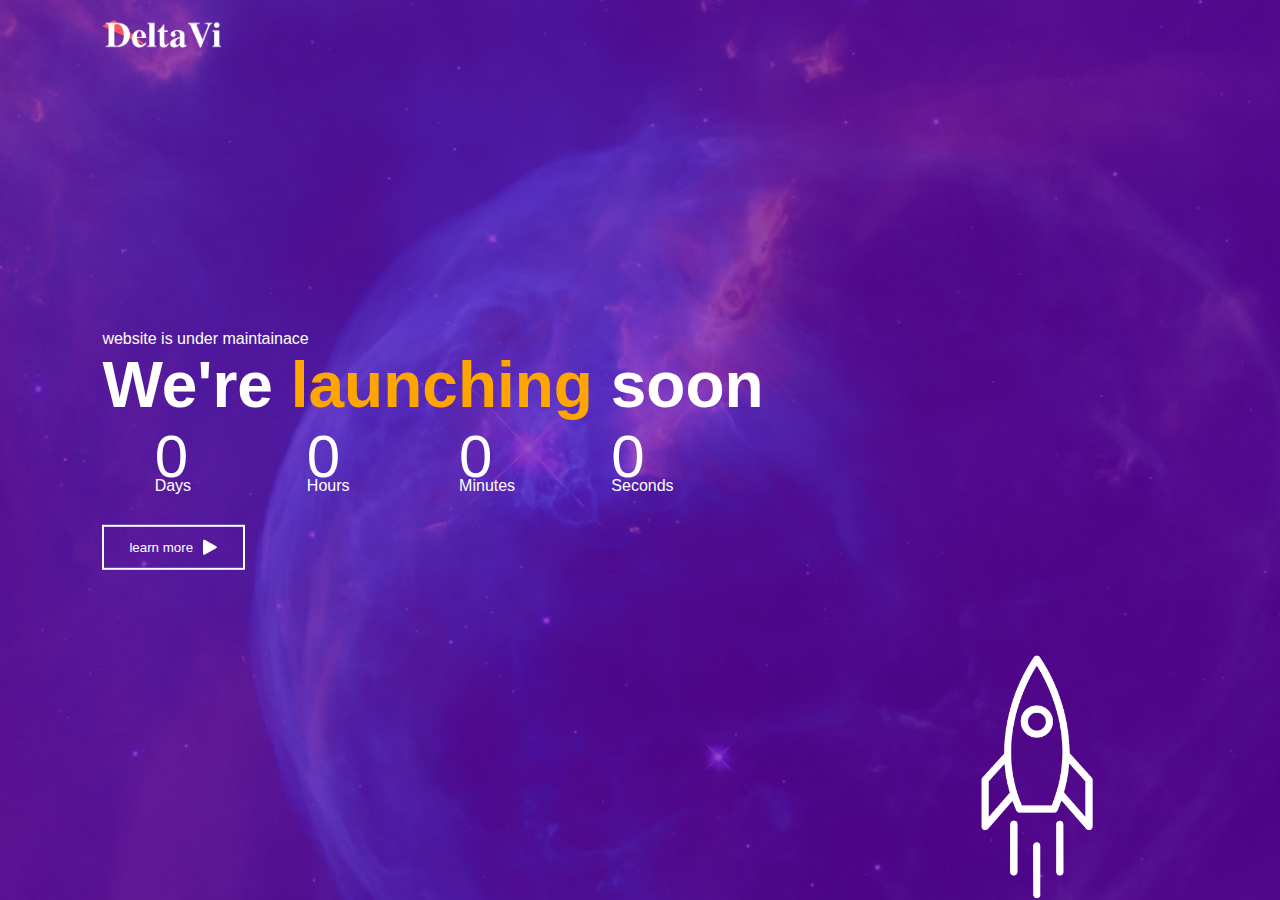
<file: count-down/index.html>
<!DOCTYPE html>
<html lang="en">
<head>
    <meta charset="UTF-8">
    <meta http-equiv="X-UA-Compatible" content="IE=edge">
    <meta name="viewport" content="width=device-width, initial-scale=1.0">
    <link rel="stylesheet" href="style.css">
    <script defer src="script.js"></script>
    <title>count down</title>
</head>
<body>
    <div class="container">
        <img src="inages/logo.png" class="logo">


        <div class="content">
            <p>website is under maintainace</p>
            <h1>We're <span> launching</span> soon</h1>
                <div class="launch-time">
                    <div>
                        <p id="days">00</p>
                        <span>Days</span>
                    </div>
                    <div>
                        <p id="hours">00</p>
                        <span>Hours</span>
                    </div>
                    <div>
                        <p id="minutes">00</p>
                        <span>Minutes</span>
                    </div>
                    <div>
                        <p id="seconds">00</p>
                        <span>Seconds</span>
                    </div>
                </div>

            <button type="button">learn more 
                <img src="inages/triangle.png" alt="">
            </button>
        </div>
        <img src="inages/rocket.png" class="rocket">
    </div>
    
</body>
</html>
</file>
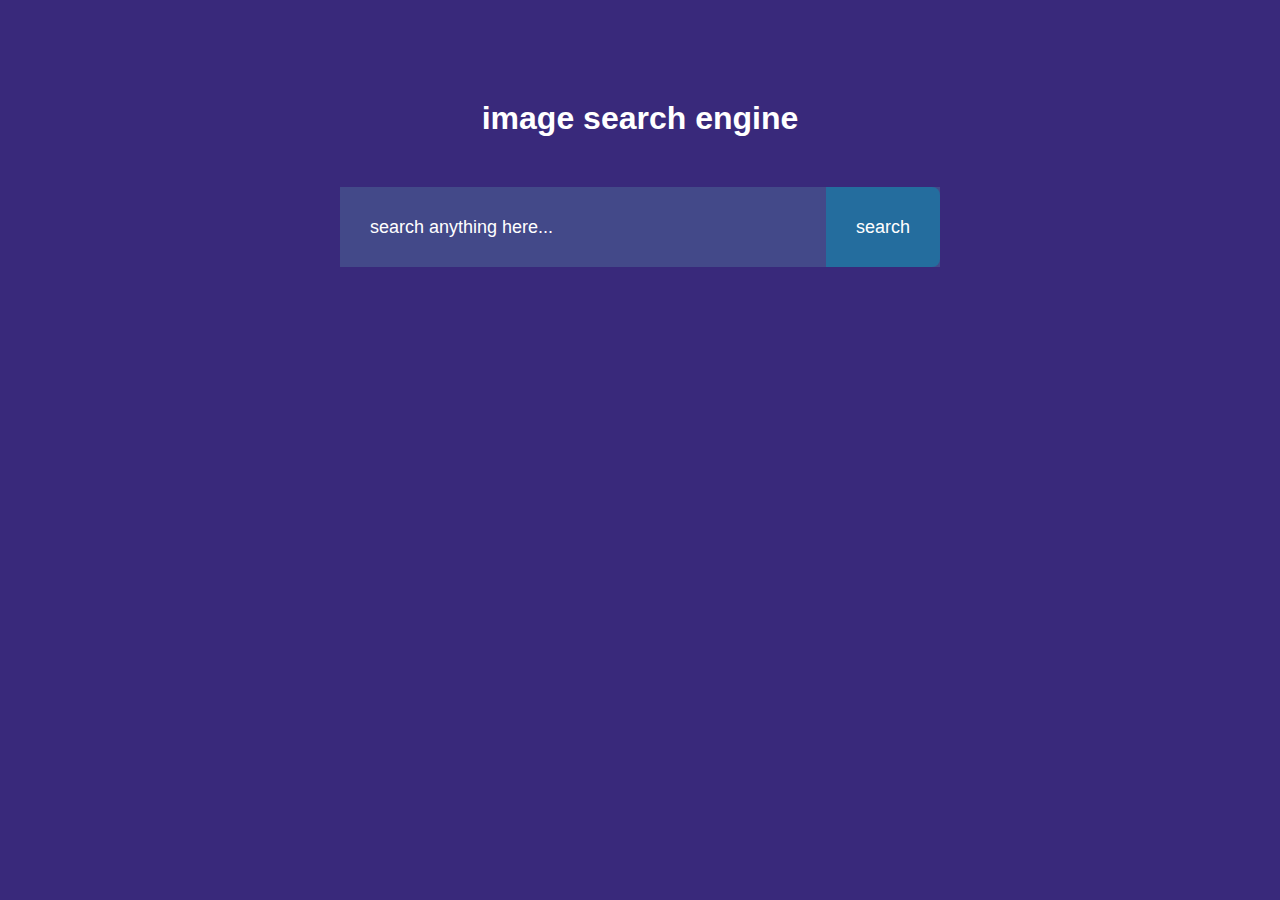
<file: image-search-engine/index.html>
<!DOCTYPE html>
<html lang="en">
<head>
    <meta charset="UTF-8">
    <meta http-equiv="X-UA-Compatible" content="IE=edge">
    <meta name="viewport" content="width=device-width, initial-scale=1.0">
    <link rel="stylesheet" href="style.css">
  

    <title>image search engine</title>
</head>
<body>
    <h1>image search engine </h1>
    <form id="search-form">   <!--in this for,we'll have an input field where we can type what to search-->
        <input type="text" id="search-box" placeholder="search anything here...">
        <button>search</button>
    </form>
    <div id="search-result"></div>
    <button id="show-more-btn">show more</button>


    <script src="script.js"></script>
</body>
</html>
</file>
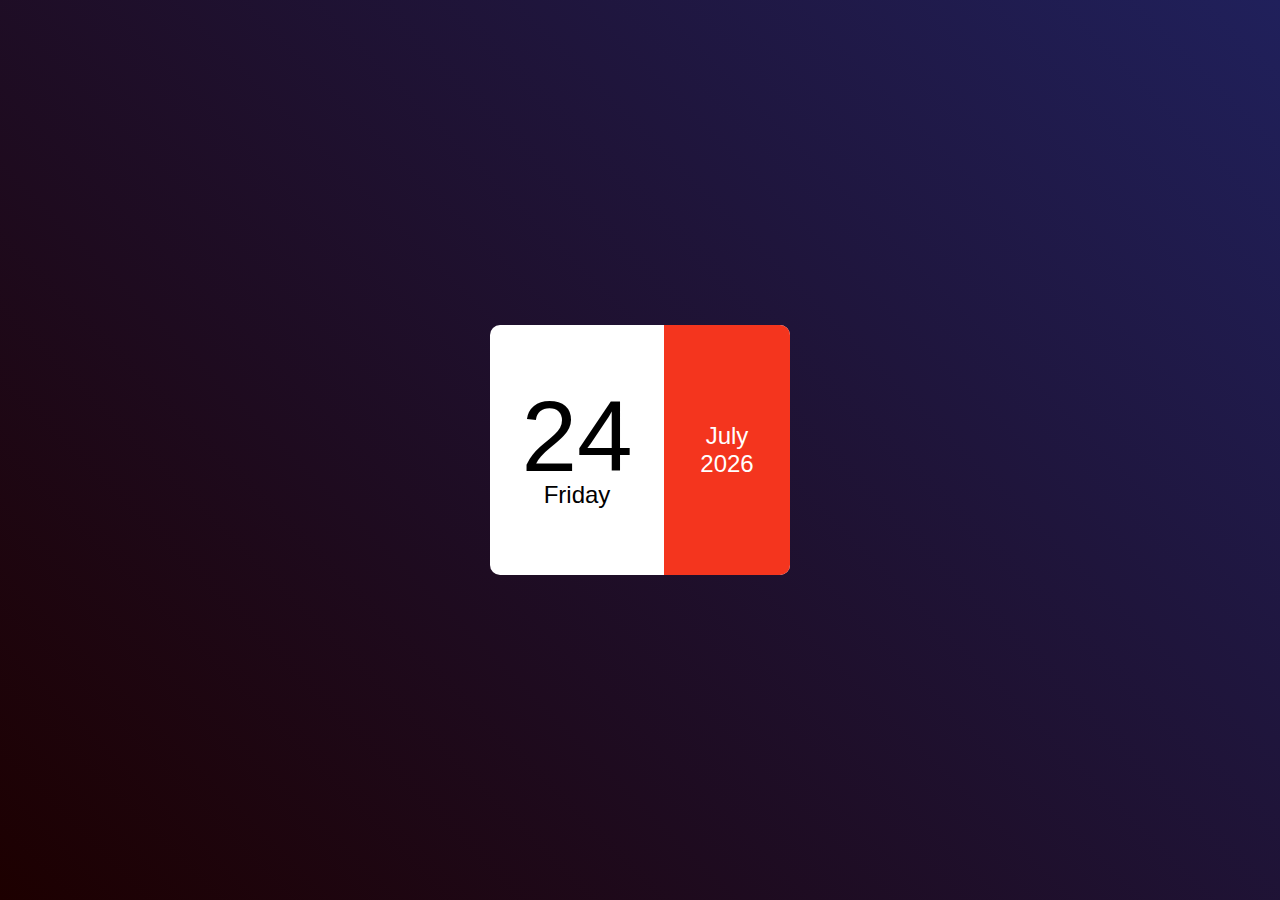
<file: Mini-Calendar/index.html>
<!DOCTYPE html>
<html lang="en">
<head>
    <meta charset="UTF-8">
    <meta http-equiv="X-UA-Compatible" content="IE=edge">
    <meta name="viewport" content="width=device-width, initial-scale=1.0">
    <link rel="stylesheet" href="style.css">
    <script defer src="script.js"></script>
    <title>Calendar</title>
</head>
<body>
    <div class="hero">
        <div class="calendar">
            <div class="left">
                <p id="date">01</p>
                <p id="day">Sunday</p>
            </div>
            <div class="right">
                <p id="month">January</p>
                <p id="year">2020</p>
            </div>
        </div>
    </div>
</body>
</html>
</file>
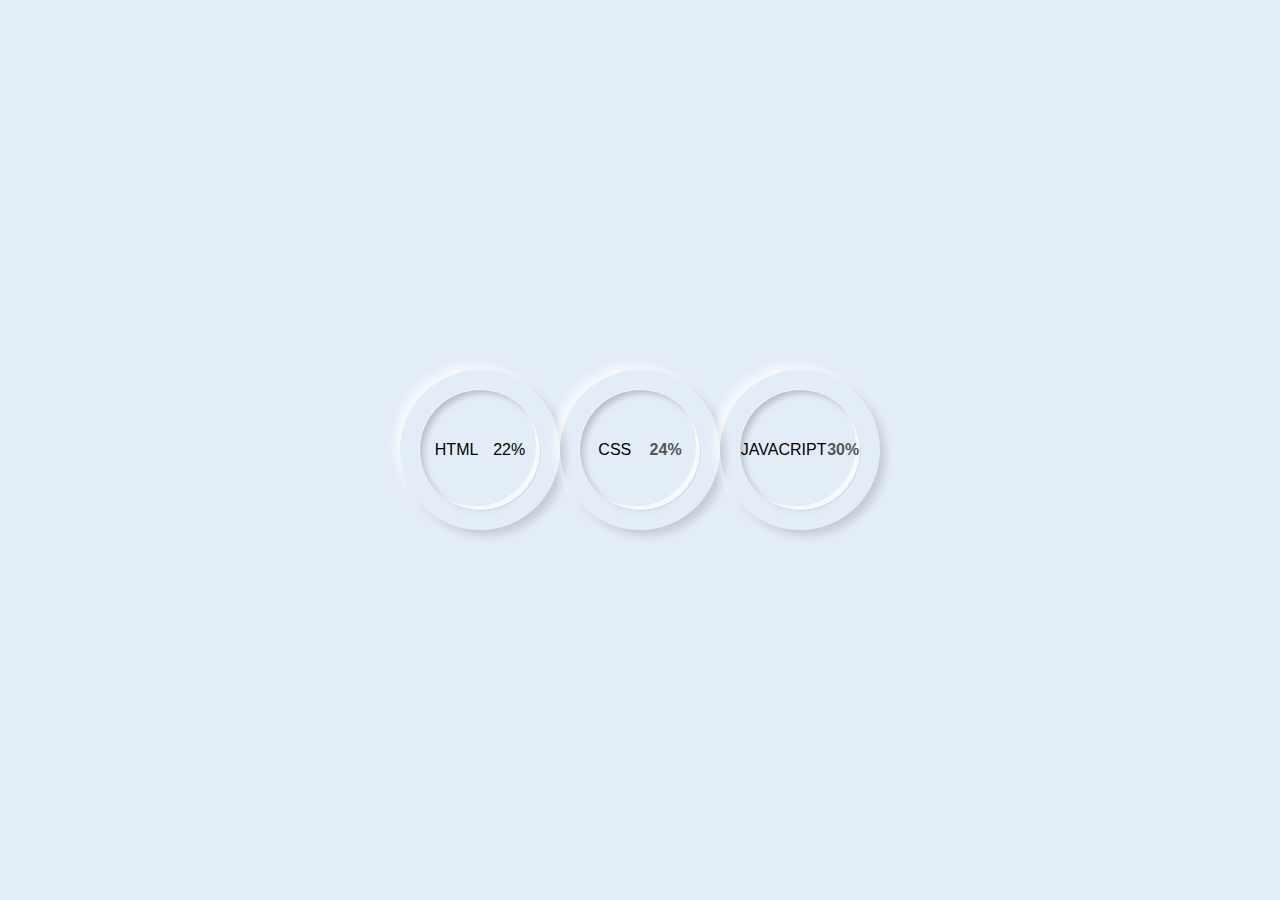
<file: progres-bar/index.html>
<!DOCTYPE html>
<html lang="en">
<head>
    <meta charset="UTF-8">
    <meta http-equiv="X-UA-Compatible" content="IE=edge">
    <meta name="viewport" content="width=device-width, initial-scale=1.0">
    <title>progress bar</title>
    <link rel="stylesheet" href="style.css">
    <script defer src="script.js"></script>
</head>
<body>
    <div class="skill">
        <div class="outer">
            <div class="inner">HTML 
                <div id="number"></div>
            </div>
        </div>

<!--copied svg-->
        <svg xmlns="http://www.w3.org/2000/svg" version="1.1" width="160px" height="160px">
            <defs>
               <linearGradient id="GradientColor">
                  <stop offset="0%" stop-color="#e91e63" />
                  <stop offset="100%" stop-color="#673ab7" />
               </linearGradient>
            </defs>
            <circle cx="80" cy="80" r="70" stroke-linecap="round" />
    </svg>


    </div>




    
    <div class="skill">
        <div class="outer">
            <div class="inner"> CSS
                <div id="number2"></div>
            </div>
        </div>

<!--copied svg-->
        <svg xmlns="http://www.w3.org/2000/svg" version="1.1" width="160px" height="160px" class="circle2">
            <defs>
               <linearGradient id="GradientColor">
                  <stop offset="0%" stop-color="#e91e63" />
                  <stop offset="100%" stop-color="#673ab7" />
               </linearGradient>
            </defs>
            <circle cx="80" cy="80" r="70" stroke-linecap="round" />
    </svg>


    </div>




    <div class="skill">
        <div class="outer">
            <div class="inner"> JAVACRIPT
                <div id="number3"></div>
            </div>
        </div>

<!--copied svg-->
        <svg xmlns="http://www.w3.org/2000/svg" version="1.1" width="160px" height="160px" class="circle3">
            <defs>
               <linearGradient id="GradientColor">
                  <stop offset="0%" stop-color="#e91e63" />
                  <stop offset="100%" stop-color="#673ab7" />
               </linearGradient>
            </defs>
            <circle cx="80" cy="80" r="70" stroke-linecap="round" />
    </svg>


    </div>
</body>
</html>
</file>
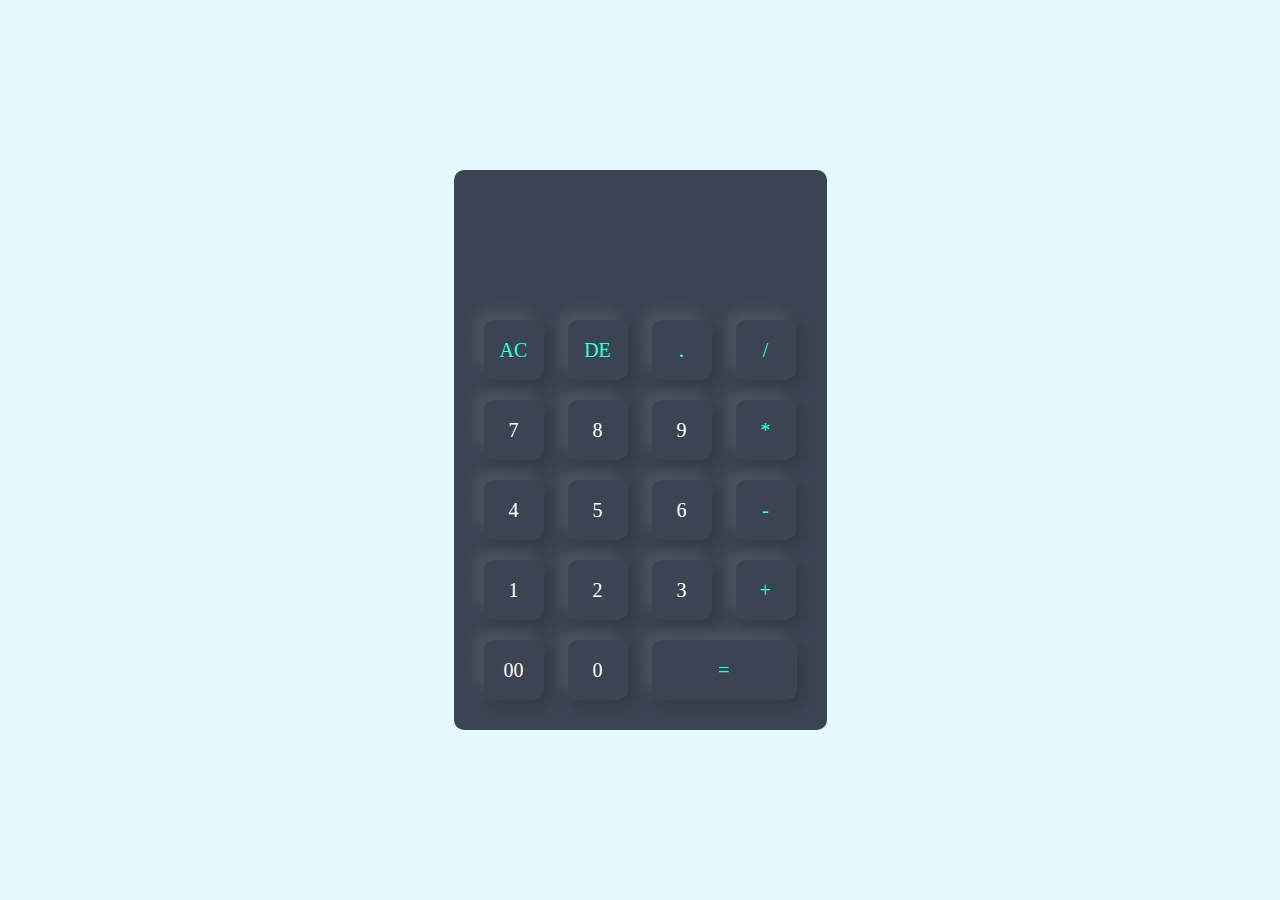
<file: simple-calculator/index.html>
<!DOCTYPE html>
<html lang="en">
<head>
    <meta charset="UTF-8">
    <meta http-equiv="X-UA-Compatible" content="IE=edge">
    <meta name="viewport" content="width=device-width, initial-scale=1.0">
    <link rel="stylesheet" href="style.css">
    <title>Simple Calculator</title>
</head>
<body>
    <div class="container">
        <div class="calculator">
            <form >
                <div class="display">
                    <input type="text" name="display"> <!--will display the result of the calculations here-->
                </div>

                <!--note that "display" used on the js onclick does not coresspond to the display class name above but the name of the input above-->
                <div>
                    <input type="button" value="AC" class="operators" onclick="display.value = '' "> <!--AC stands for all clear. to competely clear all the numbers-->
                    <input type="button" value="DE"  class="operators" onclick="display.value = display.value.toString().slice(0, -1)"> <!--DE stands for delete. to delete a single number-->
                    <input type="button" value="." class="operators"  onclick="display.value += '.' "> 
                    <input type="button" value="/"  class="operators" onclick="display.value += '/' ">
                </div>
                <div>
                    <input type="button" value="7" onclick="display.value += '7' "> <!--the + before the = makes sure that you can display the same number more than once-->
                    <input type="button" value="8" onclick="display.value += '8' ">
                    <input type="button" value="9" onclick="display.value += '9' "> 
                    <input type="button" value="*"  class="operators" onclick="display.value += '*' " >
                </div>
                <div>
                    <input type="button" value="4" onclick="display.value += '4' "> 
                    <input type="button" value="5" onclick="display.value += '5' ">
                    <input type="button" value="6" onclick="display.value += '6' "> 
                    <input type="button" value="-"  class="operators" onclick="display.value += '-' ">
                </div>
                <div>
                    <input type="button" value="1" onclick="display.value += '1' "> 
                    <input type="button" value="2" onclick="display.value += '2' ">
                    <input type="button" value="3" onclick="display.value += '3' "> 
                    <input type="button" value="+"  class="operators" onclick="display.value += '+' ">
                </div>
                <div>
                    <input type="button" value="00" onclick="display.value += '00' "> 
                    <input type="button" value="0" onclick="display.value += '0' ">
                    <input type="button" value="="  onclick="display.value =eval(display.value)" class="equal-sign operators">  <!--the = button once clicked, should display the evaluation of the values entered-->
                </div>
            </form>
        </div>
    </div>
</body>
</html>
</file>
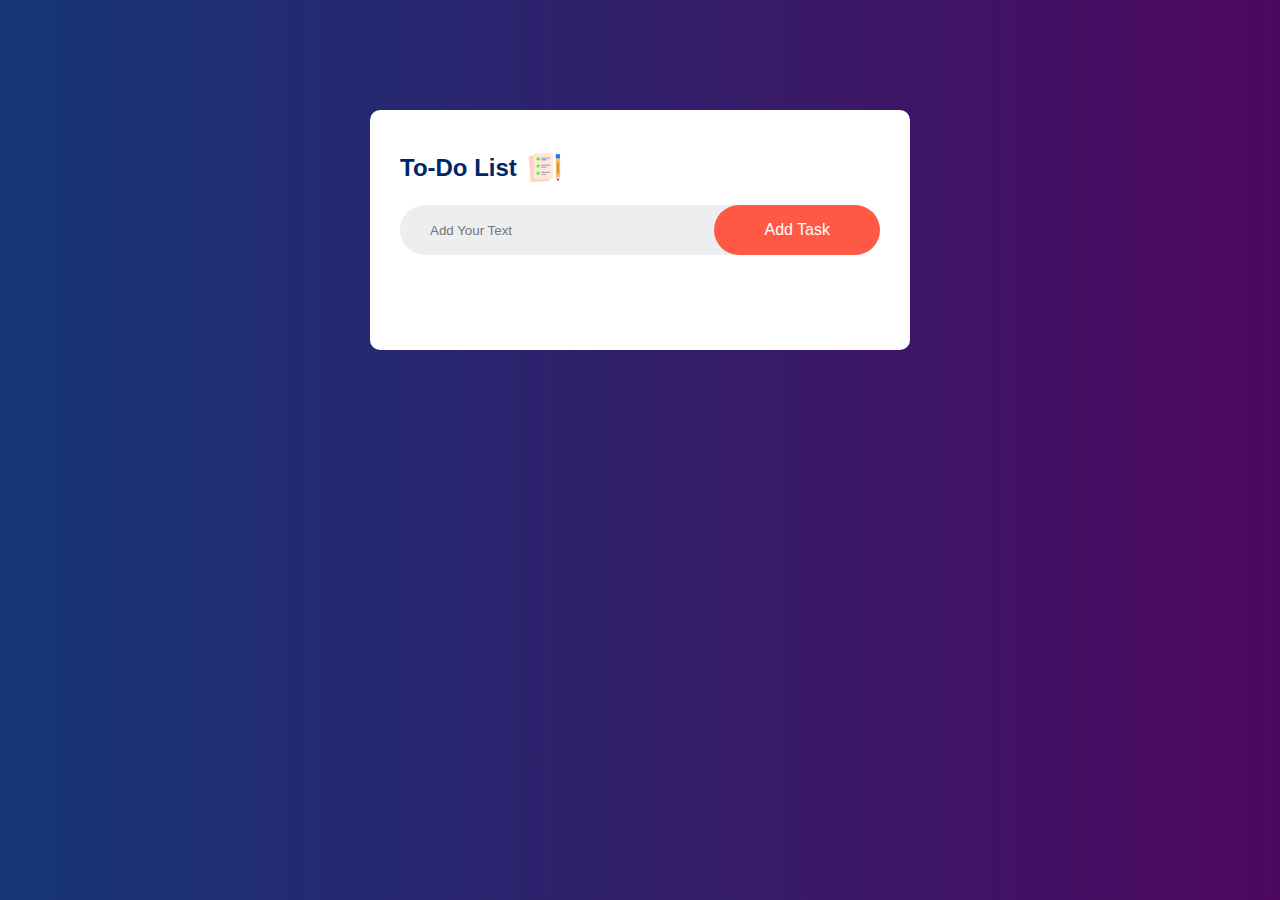
<file: Task-App/index.html>
<!DOCTYPE html>
<html lang="en">
<head>
    <meta charset="UTF-8">
    <meta http-equiv="X-UA-Compatible" content="IE=edge">
    <meta name="viewport" content="width=device-width, initial-scale=1.0">
    <link rel="stylesheet" href="css/style.css">
    <link rel="stylesheet" href="css/colors.css">
    <script defer src="script.js"></script>
    <title>Task App</title>
</head>
<body>
    <div class="container">
        <div class="todo-app">
            <h2>To-Do List <img src="./images/icon.png" alt=""></h2>
            <div class="row">
                <input type="text" id="input-box" placeholder="Add Your Text">
                <button onclick="addTask()">Add Task</button>
            </div>
            <ul id="list-container">
               <!-- <li class="checked">Task 1</li>
                <li>Task 2</li>
                <li>Task 3</li>-->
            </ul>
        </div>
    </div>
</body>
</html>
</file>
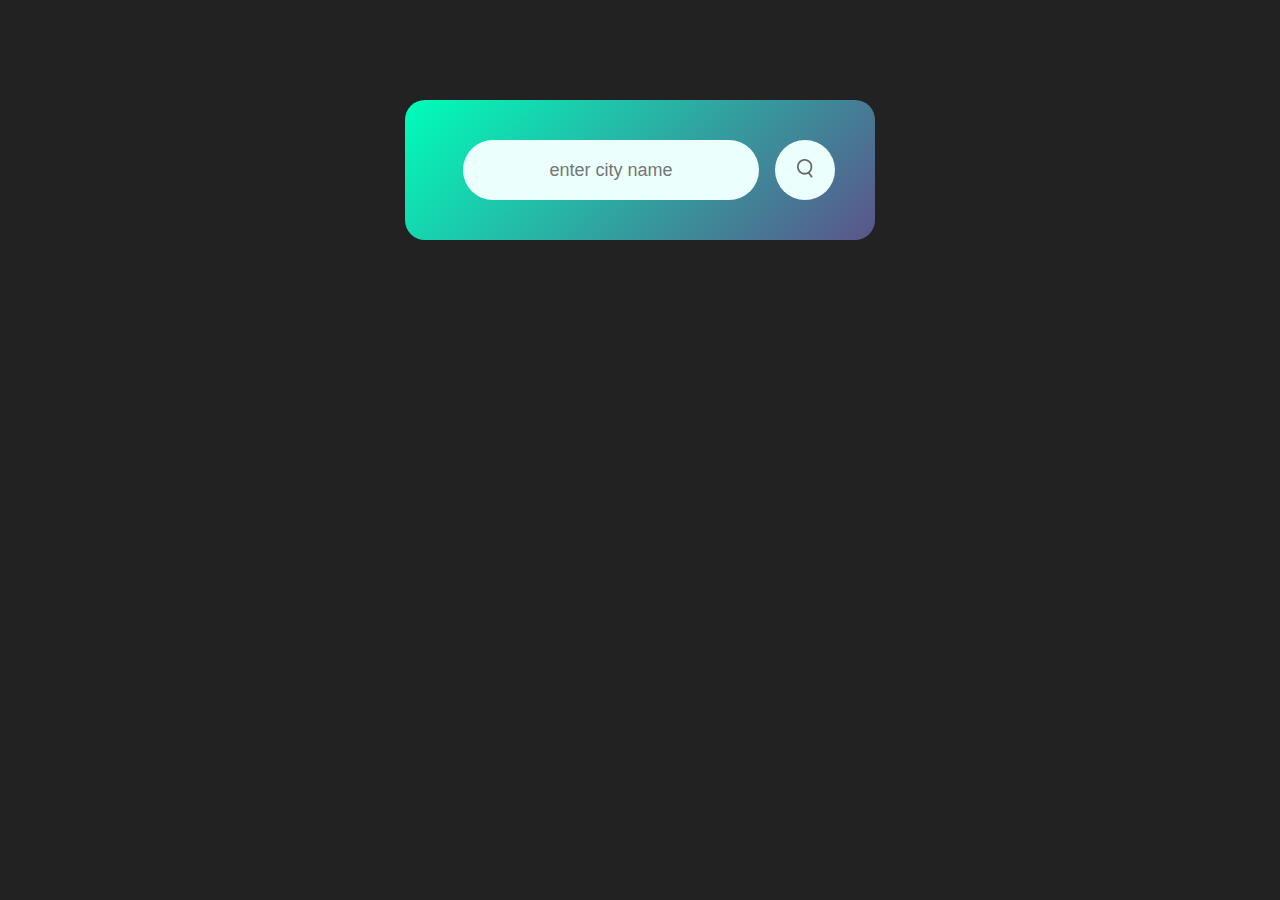
<file: weather-app/index.html>
<!DOCTYPE html>
<html lang="en">
<head>
    <meta charset="UTF-8">
    <meta http-equiv="X-UA-Compatible" content="IE=edge">
    <meta name="viewport" content="width=device-width, initial-scale=1.0">
    <link rel="stylesheet" href="style.css">
     <script defer src="index.js"></script>
    <title>weather App</title>
</head>
<body>
    <div class="card">
        <div class="search">
            <input type="text" placeholder="enter city name" spellcheck="false">
            <button><img src="images/search.png"></button>
        </div>
        <div class="error">
            <p>Invalid City Name</p>
        </div>
        <div class="weather">
            <img src="images/rain.png" class="weather-icon">
        <h1 class="temp">22°C</h1>
        <h2 class="city">New York</h2>
        <div class="details">
            <div class="col">
                <img src="images/humidity.png" alt="">
                <div>
                    <p class="humidity">50%</p>
                  <p>Humidity</p>
              </div>
        </div> 
        <div class="col">
            <img src="images/wind.png" alt="">
            <div>
                <p class="wind">15km/h</p>
              <p>Wind Speed</p>
          </div>
    </div>
        </div>
        </div>
    </div>




</body>
</html>
</file>
<file: count-down/style.css>
*{
    margin: 0;
    padding: 0;
    font-family: 'poppins', sans-serif;
    box-sizing: border-box;
}

.container{
    width: 100vw;
    height: 100vh;
    background-image: url("inages/background.png");
    background-size: cover;
    background-position: center;
    padding: 0 8%;
    position: relative;
}

.logo{
    width: 120px;
    padding: 20px 0;
   cursor: pointer;
}

.content{
position: absolute;
top: 50%;
transform: translateY(-50%);
color: white;
}

.content h1{
    font-size: 64px;
    font-weight: 600;
}

.content h1 span{
    color: orange;
}

.content button{
    background: transparent;
    border: 2px solid white;
    outline: none;
    color: white;
    padding: 12px 25px;
    display: flex;
    align-items: center;
    margin-top: 30px;
    cursor: pointer;
}

.content button img {
width: 15px;
margin-left: 10px;
}

.launch-time{
    display: flex;
    justify-content: space-evenly;
}
.launch-time div{
    flex-basis: 100px;
}
.launch-time div p{
    font-size: 60px;
    margin-bottom: -14px;
}

.rocket{
    width: 230px;
    position: absolute;
right: 10%;
bottom: 0;
animation: rocket 4s linear infinite;
}
@keyframes rocket{
0%{
    bottom: 0;
    opacity: 0;
}
100%{
    bottom: 120%;
    opacity: 1;
}
}
</file>
<file: image-search-engine/style.css>
*{
    margin: 0;
    padding: 0;
    font-family: 'poppins', sans-serif;
    box-sizing: border-box;
}

body{
    background: #39297b;
    color: white;
}

h1{
    text-align: center;
    margin: 100px auto 50px;
    font-weight: 600;
}

form{
    width: 90%;
    max-width: 600px;
    height: 80px;
    background: #434989;
    margin: auto;
    display: flex;
    align-items: center;
}

form input{
    flex: 1;
    height: 100%;
    border: 0;
    outline: 0;
    background: transparent;
    color: white;
    padding: 0 30px;
    font-size: 18px;
    border-radius: 8px;
}
form input::placeholder{     /*form input here is optional*/
    color: white;
    font-size: 18px;
}

form button{
    height: 100%;
    border: 0;
    outline: 0;
    background: #246d9e;
    color: white;
    padding: 0 30px;
    font-size: 18px;
    border-top-right-radius: 8px;
    border-bottom-right-radius: 8px;
    cursor: pointer;
}

#show-more-btn{
    background: #246d9e;
    color: white;
    border: 0;
    outline: 0;
    padding: 10px 20px;
    margin: 10px auto 100px;
    cursor: pointer;
    display:none;
}
</file>
<file: Mini-Calendar/style.css>
*{
    margin: 0;
    padding: 0;
    font-family: 'poppins', sans-serif;
    box-sizing: border-box;
}
body{
    background:linear-gradient(45deg, #1d0000, #20205b);
}
.hero{
    width: 100%;
    height: 100vh;
    display: flex;
    align-items: center;
    justify-content: center;
}
.calendar{
    width: 300px;
    height: 250px;
    background: white;
    display: flex;
    align-items: center;
    border-radius: 10px;
}
.left, .right{
    height: 100%;
    display: flex;
    flex-direction: column;
    align-items: center;
    justify-content: center;
    font-size: 24px;
}
.left{
    width: 58%;
}
.right{
    
    width: 42%;
    background: #f4351e;
    color: white;
    border-top-right-radius: 10px;
    border-bottom-right-radius: 10px;
}
#date{
    font-size: 100px;
    line-height: 90px;
}
</file>
<file: progres-bar/style.css>
*{
    margin: 0;
    padding: 0;
    font-family: 'poppins', sans-serif;
    box-sizing: border-box;
}

body{
    background-color:#e3edf7;
    height: 100vh;
    display: flex;
    align-items: center;
    justify-content: center;
}
.skill{
    width: 160px;
    height: 160px;
   /* background-color: aqua;*/
}
.outer{
    width: 160px;
    height: 160px;
   /* border: 1px solid red;*/
   box-shadow: 6px 6px 10px -1px rgba(0, 0, 0, 0.15),
             -6px -6px 10px -1px rgba(255, 255, 255, 0.7);
    border-radius: 50%;
    padding: 20px;
}
.inner{
    
    width: 120px;
    height: 120px;
    /*border: 1px solid red;*/
    box-shadow: inset 4px 4px 6px -1px rgba(0, 0, 0, 0.2),
                inset -4px -4px 0px  rgba(255, 255, 255, 0.7),
                    -0.5px -0.5px 0px rgba(255, 255, 255, 1),
                    0.5px 0.5px 0px rgba(0, 0, 0, 0.15),
                    0px 12px 10px -10px rgba(0, 0, 0, 0.05);
    border-radius: 50%;
    display: flex;
    align-items: center;
    justify-content: space-evenly;
}

#number2{
    font-weight: 600;
    color: #555;
}


#number3{
    font-weight: 600;
    color: #555;
}



#number3{
    font-weight: 600;
    color: #555;
}


circle{
    fill: none; /* makes svg invicible*/
    stroke: url(#GradientColor);
    stroke-width: 20px;
    stroke-dasharray: 440; /*440 is the complete svg circle*/
    stroke-dashoffset: 440; /*440 is the part of the circle that has been hidden i.e transprent. we will use this concept to animmate the circle*/
    animation: anim 2s linear forwards; 
}


.circle2{
    fill: none; /* makes svg invicible*/
    stroke: url(#GradientColor);
    stroke-width: 20px;
    stroke-dasharray: 440; /*440 is the complete svg circle*/
    stroke-dashoffset: 440; /*440 is the part of the circle that has been hidden i.e transprent. we will use this concept to animmate the circle*/
     animation: anim2 2s linear forwards; 
}


.circle3{
    fill: none; /* makes svg invicible*/
    stroke: url(#GradientColor);
    stroke-width: 20px;
    stroke-dasharray: 440; /*440 is the complete svg circle*/
    stroke-dashoffset: 440; /*440 is the part of the circle that has been hidden i.e transprent. we will use this concept to animmate the circle*/
      animation: anim3 2s linear forwards;
}

svg{
    position: relative;
    top: -161px;
    left: 0;
}

@keyframes anim{
    100%{
        stroke-dashoffset: 154; /*to get the 65%, we do "440-440*0.65' */
    }
}

@keyframes anim2{
    78%{
        stroke-dashoffset: 128;
    }
}

@keyframes anim3 {
    
    30%{
        stroke-dashoffset: 308;
    }
}
</file>
<file: simple-calculator/style.css>
*{
    margin: 0;
    padding: 0;
    font-family: 'Times New Roman', Times, sans-serif;
    box-sizing: border-box;
}
.container{
    width: 100%;
    height: 100vh;
    background: #e3f9ff;
    display: flex;
    align-items: center;
    justify-content: center;
}
.calculator{
    background: #3a4452;
    padding: 20px;
    border-radius: 10px;
}
.calculator form input{
    border: 0;
    outline: 0;
    width: 60px;
    height: 60px;
    border-radius: 10px;
    box-shadow: -8px -8px 15px rgba(255, 255, 255, 0.1), 5px 5px 15px rgba(0, 0, 0, 0.2);
    background: transparent;
    font-size: 20px;
    cursor: pointer;
    color: white;
    margin: 10px; /* this puts space between the buttons*/
}
form .display{
    display: flex;
    justify-content: flex-end; /*this will make the contents(result) dispay right corner*/
    margin: 20px 0;
}
form .display input{
    text-align: right;
    flex: 1;
    font-size: 45px;
    box-shadow: none;
}
form input.equal-sign{
width: 145px;
}
form input.operators{
    color: #33ffd8;
}
</file>
<file: Task-App/css/style.css>
*{
    margin: 0;
    padding: 0;
    font-family: 'poppins', sans-serif;
    box-sizing: border-box;
}
.container{
    width: 100%;
    height: 100vh;
    background: linear-gradient(to right, var(--background-color-1), var(--background-color-2));
    padding: 10px;
}
.todo-app{
    width: 100%;
    max-width: 540px;
    background: var(--background-color-3);
    margin: 100px auto 20px;
    padding: 40px 30px 70px;
    border-radius: 10px;
}
.todo-app h2{
    color: var(--heading-color);
    display: flex;
    align-items: center;
    margin-bottom: 20px;
}
.todo-app h2 img{
    width: 35px;
    margin-left: 10px;
}
.row {
    display: flex;
    align-items: center;
    justify-content: space-between;
    background: var(--row-background);
    border-radius: 30px;
    padding-left: 20px;
    margin-bottom: 25px;
}
input{
    flex: 1;
    border: none;
    outline: none;
    background: transparent;
    padding: 10px;font-weight: 14px;
}
button{
border: none;
outline: none;
padding: 16px 50px;
background: var(--button-background);
color: var(--button-text-color);
font-size: 16px;
cursor: pointer;
border-radius: 40px;
}
ul li{
    list-style: none;
    font-size: 17px;
    padding: 12px 8px 12px 50px;
    user-select: none;
    cursor: pointer;
    position: relative;
}
ul li::before{
    content: '';
    position: absolute;
    height: 28px;
    width: 28px;
    border-radius: 50%;
    background-image: url('../images/unchecked.png');
    background-size: cover;
    background-position: center;
    top: 12px;
    left: 8px;
}
ul li.checked{
    color: var(--checked-color);
    text-decoration: line-through;
}
ul li.checked::before{
    background-image: url(../images/checked.png);
}
ul li span{ /* span was created in js file*/
position: absolute;
right: 0;
top: 5px;
width: 40px;
height: 40px;
font-size: 22px;
color: var(--checked-color);
line-height: 40px;
text-align: center;
}
ul li span:hover{
    background:var(--span-background-hover);
    border-radius: 50%;
}
</file>
<file: Task-App/css/colors.css>
:root{
    --background-color-1:#153677;
    --background-color-2:#4e085f;
    --background-color-3:#fff;
    --heading-color:#002765;
    --row-background:#edeef0;
    --button-background:#ff5945;
    --button-text-color:#fff;
    --checked-color:#555;
    --span-background-hover:#edeef0;
}
</file>
<file: weather-app/style.css>
*{
    margin: 0;
    padding: 0;
    font-family: 'poppins', sans-serif;
    box-sizing: border-box;
}

body{
    background-color: #222;
}
.card{
    width: 90%;
    max-width: 470px;
    background: linear-gradient(135deg, #00feba, #5b548a);
    color: #fff;
    margin: 100px auto 0;
    border-radius: 20px;
    padding: 40px;
    text-align: center;
}
.search{
    width: 100%;
    display: flex;
    align-items: center;
    justify-content: space-between;
}
.search input{
    border: 0;
    outline: 0;
    background: #ebfffc;
    color: #555;
    padding: 10px, 25px;
    height: 60px;
    border-radius: 30px;
    flex: 1;
    margin-right: 16px;
    margin-left: 18px;
    font-size: 18px;
    text-align: center;
}
.search button{
    border: 0;
    outline: 0;
    background: #ebfffc;
    color: #555;
    border-radius: 50%;
    width: 60px;
    height: 60px;
    cursor: pointer;
}
.search button img{
    width: 16px;
}
.weather-icon{
    width: 170px;
    margin-top: 30px;
}
.weather h1{
    font-size: 80px;
    font-weight: 500;
}

.weather h1{
    font-size: 45px;
    font-weight: 400;
    margin-top: -10px;
}
.details{
    display: flex;
    align-items: center;
    justify-content: space-between;
    padding: 0 20px;
    margin-top: 50px;
}
.col{
    display: flex;
    align-items: center;
    text-align: left;
}
.col img{
    width: 40px;
    margin-right: 10px;
}
.humidity, .wind{
    font-size: 28px;
    margin-top: -6px;
}

.weather{
    display: none;
}
.error{
    text-align: left;
    margin-left: 10px;
    font-size: 14px;
    margin-top: 10px;
    display: none;
}
</file>
